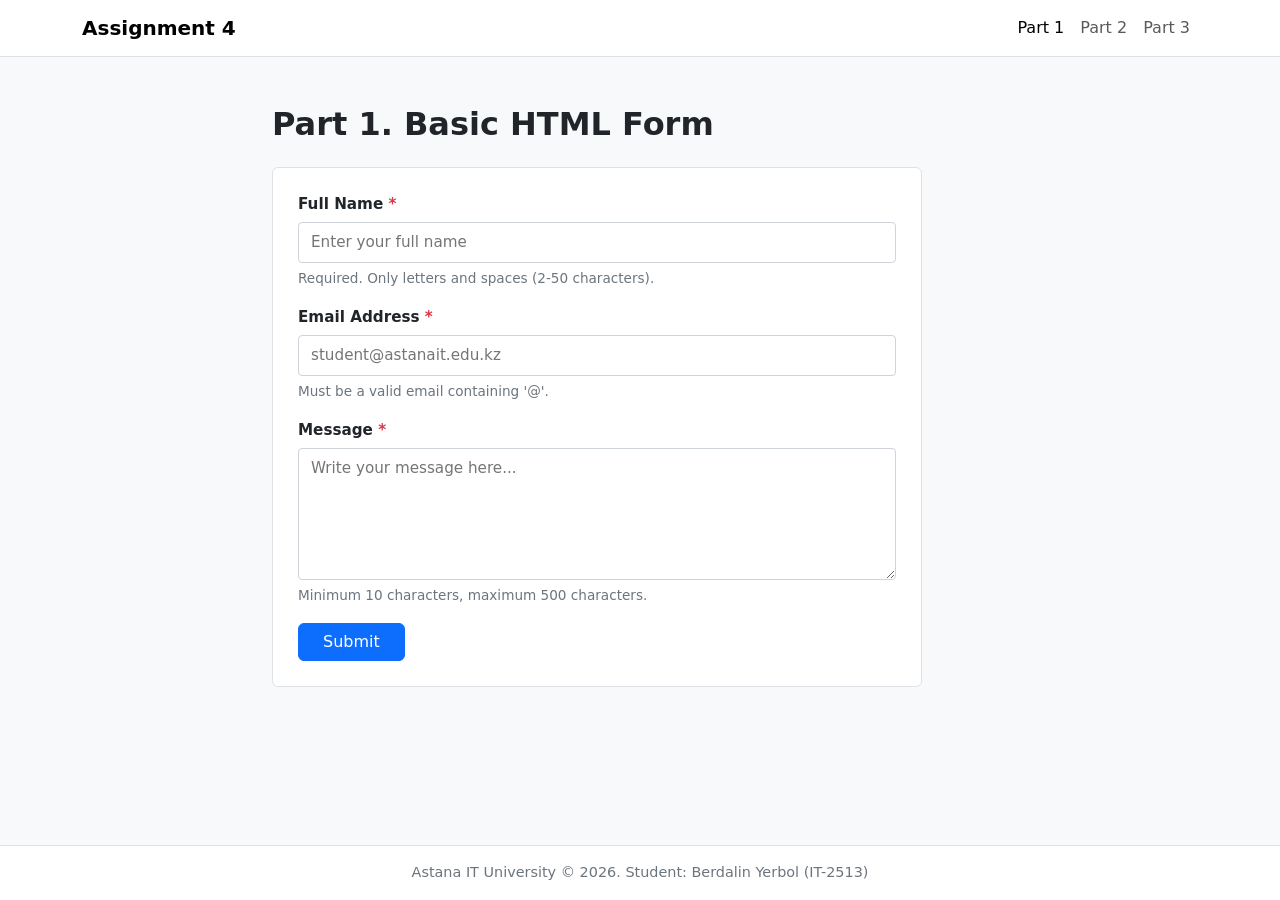
<file: index.html>
<!DOCTYPE html>
<html lang="en">
<head>
  <meta charset="UTF-8">
  <meta name="viewport" content="width=device-width, initial-scale=1.0">
  <title>Part 1: Basic HTML Forms | Assignment 4</title>
  <link href="https://cdn.jsdelivr.net/npm/bootstrap@5.3.3/dist/css/bootstrap.min.css" rel="stylesheet">
  <link rel="stylesheet" href="css/style.css">
</head>
<body>

  <!-- Navbar -->
  <nav class="navbar navbar-expand-lg navbar-light bg-white border-bottom sticky-top">
    <div class="container">
      <a class="navbar-brand fw-bold" href="index.html">Assignment 4</a>
      <button class="navbar-toggler" type="button" data-bs-toggle="collapse" data-bs-target="#navbarNav">
        <span class="navbar-toggler-icon"></span>
      </button>
      <div class="collapse navbar-collapse" id="navbarNav">
        <ul class="navbar-nav ms-auto">
          <li class="nav-item"><a class="nav-link active" href="index.html">Part 1</a></li>
          <li class="nav-item"><a class="nav-link" href="part2.html">Part 2</a></li>
          <li class="nav-item"><a class="nav-link" href="part3.html">Part 3</a></li>
        </ul>
      </div>
    </div>
  </nav>

  <!-- Main Content -->
  <main class="container my-5">
    <div class="row justify-content-center">
      <div class="col-md-9 col-lg-8">

        <h2 class="fw-bold mb-4">Part 1. Basic HTML Form</h2>

        <!-- Native Form Container -->
        <div class="native-form">
          <form action="#" method="POST" id="contactForm">

            <!-- Name Input -->
            <div class="field-group">
              <label for="userName">Full Name <span class="text-danger">*</span></label>
              <input 
                type="text" 
                id="userName" 
                name="userName" 
                placeholder="Enter your full name" 
                required 
                minlength="2" 
                maxlength="50"
                pattern="^[A-Za-z\s]{2,50}$"
                title="Only letters and spaces are allowed (2-50 characters)"
              >
              <span class="field-hint">Required. Only letters and spaces (2-50 characters).</span>
            </div>

            <!-- Email Input -->
            <div class="field-group">
              <label for="userEmail">Email Address <span class="text-danger">*</span></label>
              <input 
                type="email" 
                id="userEmail" 
                name="userEmail" 
                placeholder="student@astanait.edu.kz" 
                required
              >
              <span class="field-hint">Must be a valid email containing '@'.</span>
            </div>

            <!-- Message Input -->
            <div class="field-group">
              <label for="userMessage">Message <span class="text-danger">*</span></label>
              <textarea 
                id="userMessage" 
                name="userMessage" 
                rows="5" 
                placeholder="Write your message here..." 
                required 
                minlength="10" 
                maxlength="500"
              ></textarea>
              <span class="field-hint">Minimum 10 characters, maximum 500 characters.</span>
            </div>

            <!-- Submit Button -->
            <button type="submit" class="btn btn-primary px-4">Submit</button>

          </form>
        </div>

      </div>
    </div>
  </main>

  <footer class="text-center">
    <div class="container">
      <p class="mb-0">Astana IT University &copy; 2026. Student: Berdalin Yerbol (IT-2513)</p>
    </div>
  </footer>

  <script src="https://cdn.jsdelivr.net/npm/bootstrap@5.3.3/dist/js/bootstrap.bundle.min.js"></script>
</body>
</html>
</file>
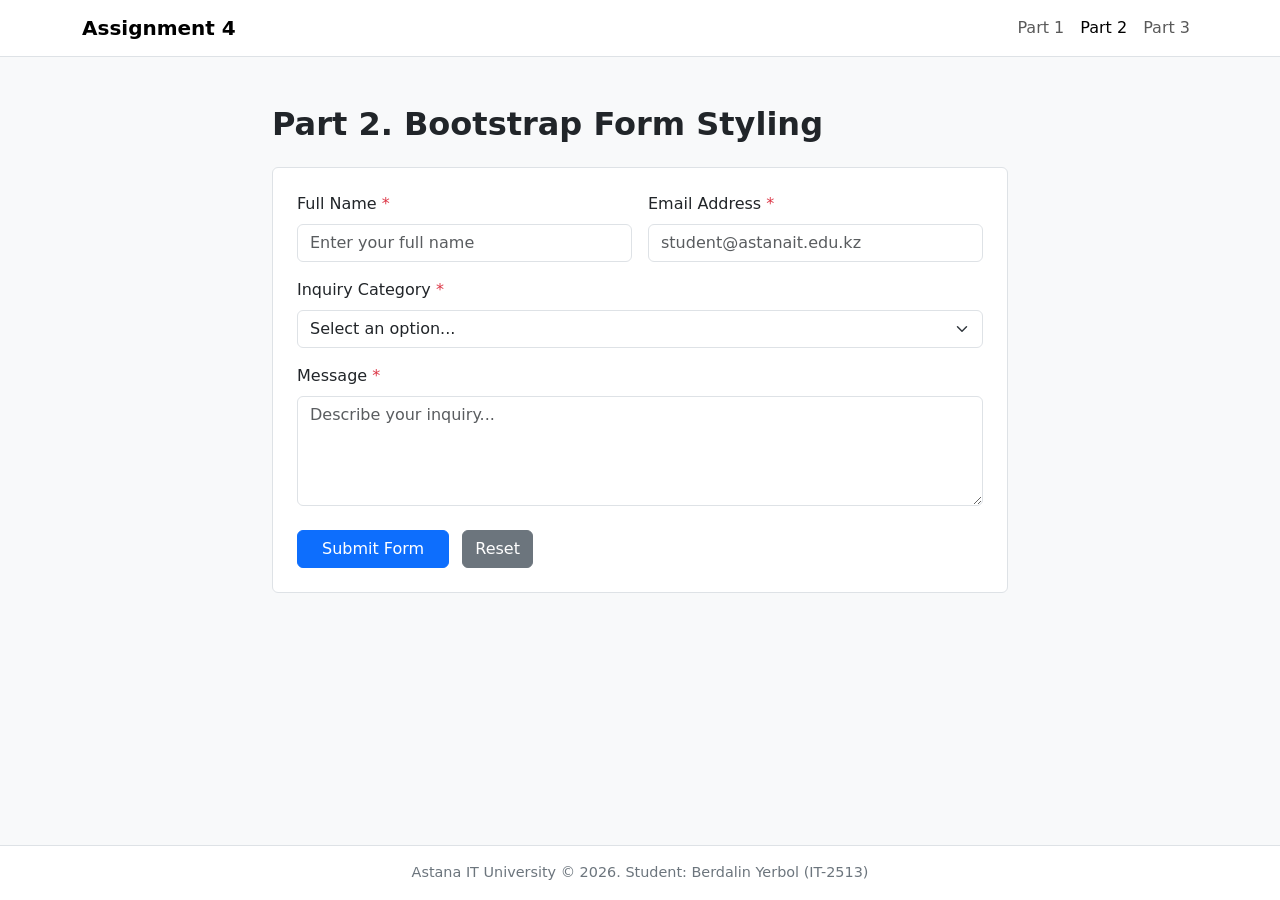
<file: part2.html>
<!DOCTYPE html>
<html lang="en">
<head>
  <meta charset="UTF-8">
  <meta name="viewport" content="width=device-width, initial-scale=1.0">
  <title>Part 2: Bootstrap Forms & Validation | Assignment 4</title>
  <link href="https://cdn.jsdelivr.net/npm/bootstrap@5.3.3/dist/css/bootstrap.min.css" rel="stylesheet">
  <link rel="stylesheet" href="css/style.css">
</head>
<body>

  <!-- Navbar -->
  <nav class="navbar navbar-expand-lg navbar-light bg-white border-bottom sticky-top">
    <div class="container">
      <a class="navbar-brand fw-bold" href="index.html">Assignment 4</a>
      <button class="navbar-toggler" type="button" data-bs-toggle="collapse" data-bs-target="#navbarNav">
        <span class="navbar-toggler-icon"></span>
      </button>
      <div class="collapse navbar-collapse" id="navbarNav">
        <ul class="navbar-nav ms-auto">
          <li class="nav-item"><a class="nav-link" href="index.html">Part 1</a></li>
          <li class="nav-item"><a class="nav-link active" href="part2.html">Part 2</a></li>
          <li class="nav-item"><a class="nav-link" href="part3.html">Part 3</a></li>
        </ul>
      </div>
    </div>
  </nav>

  <!-- Main Content -->
  <main class="container my-5">
    <div class="row justify-content-center">
      <div class="col-md-9 col-lg-8">

        <h2 class="fw-bold mb-4">Part 2. Bootstrap Form Styling</h2>

        <!-- Bootstrap Form Card -->
        <div class="bg-white p-4 border rounded">
          <form class="needs-validation" novalidate id="bootstrapContactForm">
            <div class="row g-3">

              <!-- Name -->
              <div class="col-md-6">
                <label for="bsName" class="form-label">Full Name <span class="text-danger">*</span></label>
                <input 
                  type="text" 
                  class="form-control" 
                  id="bsName" 
                  placeholder="Enter your full name" 
                  required 
                  minlength="2"
                >
                <div class="valid-feedback">Looks good!</div>
                <div class="invalid-feedback">Please enter your full name.</div>
              </div>

              <!-- Email -->
              <div class="col-md-6">
                <label for="bsEmail" class="form-label">Email Address <span class="text-danger">*</span></label>
                <input 
                  type="email" 
                  class="form-control" 
                  id="bsEmail" 
                  placeholder="student@astanait.edu.kz" 
                  required
                >
                <div class="valid-feedback">Looks good!</div>
                <div class="invalid-feedback">Please enter a valid email address.</div>
              </div>

              <!-- Subject / Category -->
              <div class="col-12">
                <label for="bsSubject" class="form-label">Inquiry Category <span class="text-danger">*</span></label>
                <select class="form-select" id="bsSubject" required>
                  <option value="" selected disabled>Select an option...</option>
                  <option value="general">General Question</option>
                  <option value="technical">Technical Support</option>
                  <option value="academic">Academic Inquiry</option>
                </select>
                <div class="valid-feedback">Category selected!</div>
                <div class="invalid-feedback">Please select an inquiry category.</div>
              </div>

              <!-- Message -->
              <div class="col-12">
                <label for="bsMessage" class="form-label">Message <span class="text-danger">*</span></label>
                <textarea 
                  class="form-control" 
                  id="bsMessage" 
                  rows="4" 
                  placeholder="Describe your inquiry..." 
                  required 
                  minlength="10"
                ></textarea>
                <div class="valid-feedback">Looks good!</div>
                <div class="invalid-feedback">Message must be at least 10 characters long.</div>
              </div>

              <!-- Action Buttons -->
              <div class="col-12 pt-2">
                <button class="btn btn-primary px-4" type="submit">Submit Form</button>
                <button class="btn btn-secondary ms-2" type="reset">Reset</button>
              </div>

            </div>
          </form>
        </div>

      </div>
    </div>
  </main>

  <footer class="text-center">
    <div class="container">
      <p class="mb-0">Astana IT University &copy; 2026. Student: Berdalin Yerbol (IT-2513)</p>
    </div>
  </footer>

  <script src="https://cdn.jsdelivr.net/npm/bootstrap@5.3.3/dist/js/bootstrap.bundle.min.js"></script>
  <script src="js/validation.js"></script>
</body>
</html>
</file>
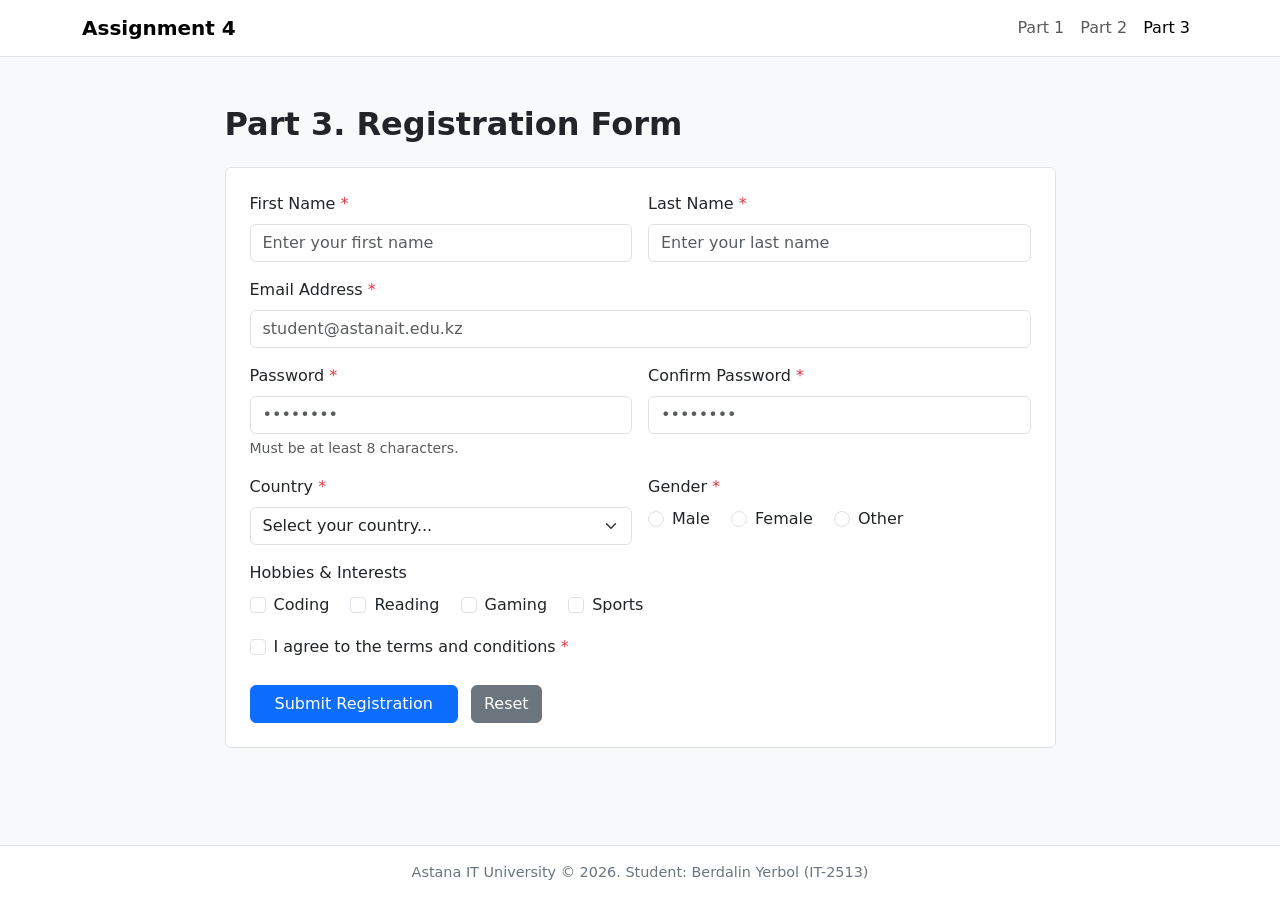
<file: part3.html>
<!DOCTYPE html>
<html lang="en">
<head>
  <meta charset="UTF-8">
  <meta name="viewport" content="width=device-width, initial-scale=1.0">
  <title>Part 3: Advanced Form Project | Assignment 4</title>
  <link href="https://cdn.jsdelivr.net/npm/bootstrap@5.3.3/dist/css/bootstrap.min.css" rel="stylesheet">
  <link rel="stylesheet" href="css/style.css">
</head>
<body>

  <!-- Navbar -->
  <nav class="navbar navbar-expand-lg navbar-light bg-white border-bottom sticky-top">
    <div class="container">
      <a class="navbar-brand fw-bold" href="index.html">Assignment 4</a>
      <button class="navbar-toggler" type="button" data-bs-toggle="collapse" data-bs-target="#navbarNav">
        <span class="navbar-toggler-icon"></span>
      </button>
      <div class="collapse navbar-collapse" id="navbarNav">
        <ul class="navbar-nav ms-auto">
          <li class="nav-item"><a class="nav-link" href="index.html">Part 1</a></li>
          <li class="nav-item"><a class="nav-link" href="part2.html">Part 2</a></li>
          <li class="nav-item"><a class="nav-link active" href="part3.html">Part 3</a></li>
        </ul>
      </div>
    </div>
  </nav>

  <!-- Main Content -->
  <main class="container my-5">
    <div class="row justify-content-center">
      <div class="col-lg-9">

        <h2 class="fw-bold mb-4">Part 3. Registration Form</h2>

        <!-- Registration Form Card -->
        <div class="bg-white p-4 border rounded">
          <form class="needs-validation" novalidate id="registrationForm">
            <div class="row g-3">

              <!-- First Name -->
              <div class="col-md-6">
                <label for="regFirstName" class="form-label">First Name <span class="text-danger">*</span></label>
                <input 
                  type="text" 
                  class="form-control" 
                  id="regFirstName" 
                  placeholder="Enter your first name" 
                  required 
                  minlength="2"
                >
                <div class="valid-feedback">Looks good!</div>
                <div class="invalid-feedback">First name required (min 2 chars).</div>
              </div>

              <!-- Last Name -->
              <div class="col-md-6">
                <label for="regLastName" class="form-label">Last Name <span class="text-danger">*</span></label>
                <input 
                  type="text" 
                  class="form-control" 
                  id="regLastName" 
                  placeholder="Enter your last name" 
                  required 
                  minlength="2"
                >
                <div class="valid-feedback">Looks good!</div>
                <div class="invalid-feedback">Last name required (min 2 chars).</div>
              </div>

              <!-- Email -->
              <div class="col-12">
                <label for="regEmail" class="form-label">Email Address <span class="text-danger">*</span></label>
                <input 
                  type="email" 
                  class="form-control" 
                  id="regEmail" 
                  placeholder="student@astanait.edu.kz" 
                  required
                >
                <div class="valid-feedback">Looks good!</div>
                <div class="invalid-feedback">Please enter a valid email address.</div>
              </div>

              <!-- Password -->
              <div class="col-md-6">
                <label for="regPassword" class="form-label">Password <span class="text-danger">*</span></label>
                <input 
                  type="password" 
                  class="form-control" 
                  id="regPassword" 
                  placeholder="••••••••" 
                  required 
                  minlength="8"
                >
                <div class="valid-feedback">Looks good!</div>
                <div class="invalid-feedback">Password must be at least 8 characters.</div>
                <div class="form-text">Must be at least 8 characters.</div>
              </div>

              <!-- Confirm Password -->
              <div class="col-md-6">
                <label for="regConfirmPassword" class="form-label">Confirm Password <span class="text-danger">*</span></label>
                <input 
                  type="password" 
                  class="form-control" 
                  id="regConfirmPassword" 
                  placeholder="••••••••" 
                  required
                >
                <div class="valid-feedback">Passwords match!</div>
                <div class="invalid-feedback">Passwords do not match.</div>
              </div>

              <!-- Country -->
              <div class="col-md-6">
                <label for="regCountry" class="form-label">Country <span class="text-danger">*</span></label>
                <select class="form-select" id="regCountry" required>
                  <option value="" selected disabled>Select your country...</option>
                  <option value="KZ">Kazakhstan</option>
                  <option value="US">United States</option>
                  <option value="DE">Germany</option>
                  <option value="TR">Turkey</option>
                </select>
                <div class="valid-feedback">Looks good!</div>
                <div class="invalid-feedback">Please select a country.</div>
              </div>

              <!-- Gender (Radio Buttons) -->
              <div class="col-md-6">
                <label class="form-label d-block">Gender <span class="text-danger">*</span></label>
                <div class="form-check form-check-inline">
                  <input class="form-check-input" type="radio" name="genderOptions" id="genderMale" value="male" required>
                  <label class="form-check-label" for="genderMale">Male</label>
                </div>
                <div class="form-check form-check-inline">
                  <input class="form-check-input" type="radio" name="genderOptions" id="genderFemale" value="female" required>
                  <label class="form-check-label" for="genderFemale">Female</label>
                </div>
                <div class="form-check form-check-inline">
                  <input class="form-check-input" type="radio" name="genderOptions" id="genderOther" value="other" required>
                  <label class="form-check-label" for="genderOther">Other</label>
                  <div class="invalid-feedback">Please select your gender.</div>
                </div>
              </div>

              <!-- Hobbies (Checkboxes) -->
              <div class="col-12">
                <label class="form-label d-block">Hobbies & Interests</label>
                <div class="form-check form-check-inline">
                  <input class="form-check-input" type="checkbox" id="hobbyCoding" value="coding">
                  <label class="form-check-label" for="hobbyCoding">Coding</label>
                </div>
                <div class="form-check form-check-inline">
                  <input class="form-check-input" type="checkbox" id="hobbyReading" value="reading">
                  <label class="form-check-label" for="hobbyReading">Reading</label>
                </div>
                <div class="form-check form-check-inline">
                  <input class="form-check-input" type="checkbox" id="hobbyGaming" value="gaming">
                  <label class="form-check-label" for="hobbyGaming">Gaming</label>
                </div>
                <div class="form-check form-check-inline">
                  <input class="form-check-input" type="checkbox" id="hobbySports" value="sports">
                  <label class="form-check-label" for="hobbySports">Sports</label>
                </div>
              </div>

              <!-- Terms Agreement -->
              <div class="col-12">
                <div class="form-check">
                  <input class="form-check-input" type="checkbox" id="regTerms" required>
                  <label class="form-check-label" for="regTerms">
                    I agree to the terms and conditions <span class="text-danger">*</span>
                  </label>
                  <div class="invalid-feedback">You must agree before submitting.</div>
                </div>
              </div>

              <!-- Submit & Reset Buttons -->
              <div class="col-12 pt-2">
                <button class="btn btn-primary px-4" type="submit">Submit Registration</button>
                <button class="btn btn-secondary ms-2" type="reset">Reset</button>
              </div>

            </div>
          </form>
        </div>

      </div>
    </div>
  </main>

  <footer class="text-center">
    <div class="container">
      <p class="mb-0">Astana IT University &copy; 2026. Student: Berdalin Yerbol (IT-2513)</p>
    </div>
  </footer>

  <script src="https://cdn.jsdelivr.net/npm/bootstrap@5.3.3/dist/js/bootstrap.bundle.min.js"></script>
  <script src="js/validation.js"></script>
</body>
</html>
</file>
<file: css/style.css>
/* Assignment 4: Forms and Validation
   Student: Berdalin Yerbol (IT-2513) */

body {
  background-color: #f8f9fa;
  font-family: system-ui, -apple-system, "Segoe UI", Roboto, sans-serif;
  min-height: 100vh;
  display: flex;
  flex-direction: column;
}

main {
  flex: 1;
}

/* Part 1 (Basic HTML Form styling without Bootstrap classes on inputs) */
.native-form {
  max-width: 650px;
  background-color: #ffffff;
  padding: 25px;
  border: 1px solid #dee2e6;
  border-radius: 6px;
}

.native-form .field-group {
  margin-bottom: 18px;
}

.native-form label {
  display: block;
  font-weight: 600;
  margin-bottom: 6px;
  font-size: 0.95rem;
}

.native-form input[type="text"],
.native-form input[type="email"],
.native-form textarea {
  display: block;
  width: 100%;
  padding: 8px 12px;
  border: 1px solid #ced4da;
  border-radius: 4px;
  font-size: 0.95rem;
  box-sizing: border-box;
}

.native-form input:focus,
.native-form textarea:focus {
  outline: none;
  border-color: #0d6efd;
  box-shadow: 0 0 0 3px rgba(13, 110, 253, 0.2);
}

.native-form .field-hint {
  display: block;
  font-size: 0.85rem;
  color: #6c757d;
  margin-top: 5px;
}

footer {
  background-color: #ffffff;
  border-top: 1px solid #dee2e6;
  padding: 16px 0;
  color: #6c757d;
  font-size: 0.9rem;
}
</file>
